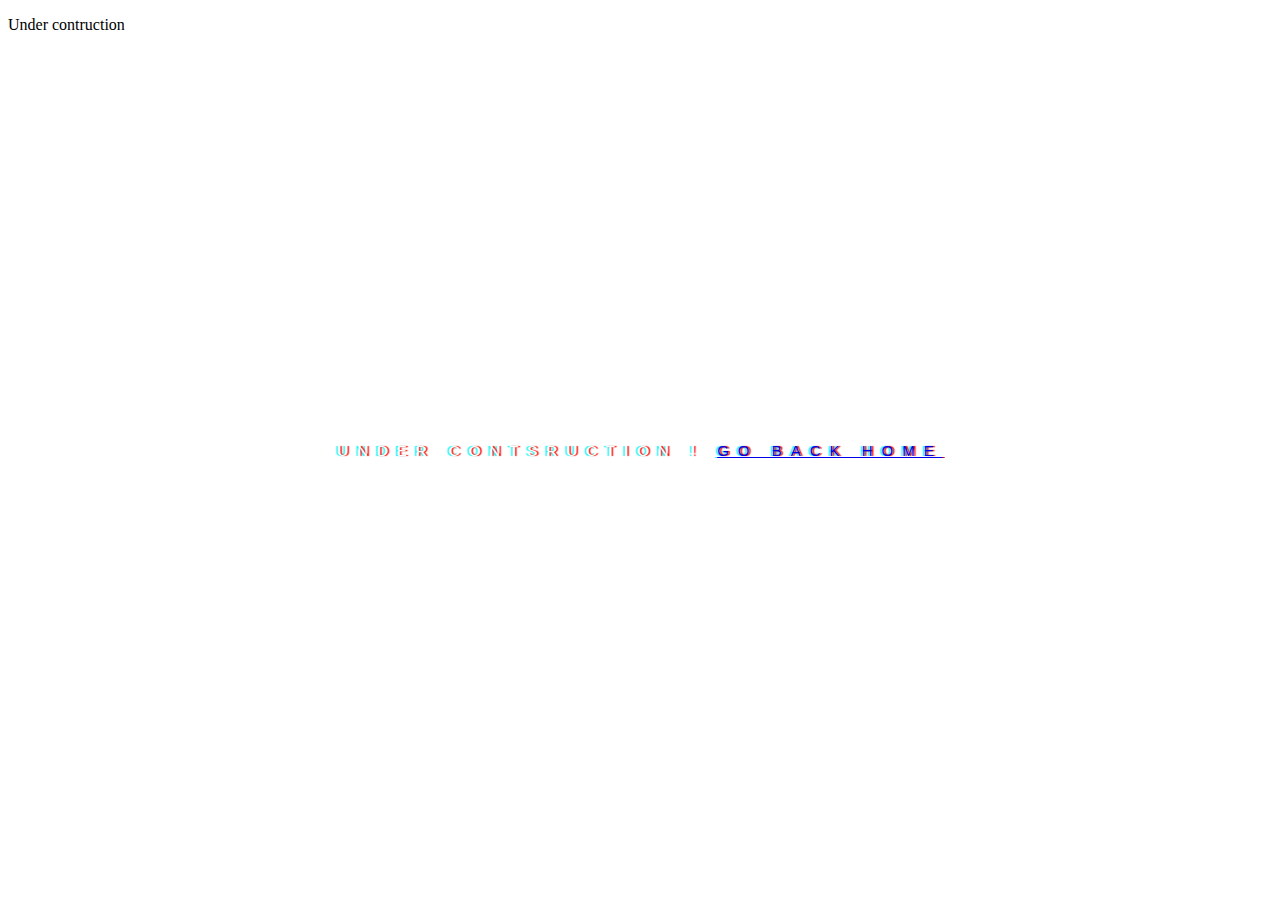
<file: Events.html>
<!DOCTYPE html>
<html lang="en">
<head>
  <meta charset="UTF-8">
  <meta name="viewport" content="width=device-width, initial-scale=1.0">
  <meta http-equiv="X-UA-Compatible" content="ie=edge">
  <title>Document</title>
</head>
<style>
@-moz-keyframes glitch {
    0% {
        -moz-transform: skew(45deg);
        transform: skew(45deg);
    }
    5.55556% {
        -moz-transform: skew(55deg);
        transform: skew(55deg);
    }
    11.11111% {
        -moz-transform: skew(-27deg);
        transform: skew(-27deg);
    }
    16.66667% {
        -moz-transform: skew(39deg);
        transform: skew(39deg);
    }
    22.22222% {
        -moz-transform: skew(16deg);
        transform: skew(16deg);
    }
    27.77778% {
        -moz-transform: skew(-36deg);
        transform: skew(-36deg);
    }
    33.33333% {
        -moz-transform: skew(-69deg);
        transform: skew(-69deg);
    }
    38.88889% {
        -moz-transform: skew(-61deg);
        transform: skew(-61deg);
    }
    44.44444% {
        -moz-transform: skew(-12deg);
        transform: skew(-12deg);
    }
    50% {
        -moz-transform: skew(-58deg);
        transform: skew(-58deg);
    }
    55.55556% {
        -moz-transform: skew(13deg);
        transform: skew(13deg);
    }
    61.11111% {
        -moz-transform: skew(73deg);
        transform: skew(73deg);
    }
    66.66667% {
        -moz-transform: skew(-15deg);
        transform: skew(-15deg);
    }
    72.22222% {
        -moz-transform: skew(59deg);
        transform: skew(59deg);
    }
    77.77778% {
        -moz-transform: skew(22deg);
        transform: skew(22deg);
    }
    83.33333% {
        -moz-transform: skew(5deg);
        transform: skew(5deg);
    }
    88.88889% {
        -moz-transform: skew(-57deg);
        transform: skew(-57deg);
    }
    94.44444% {
        -moz-transform: skew(53deg);
        transform: skew(53deg);
    }
}
@-webkit-keyframes glitch {
    0% {
        -webkit-transform: skew(57deg);
        transform: skew(57deg);
    }
    5.55556% {
        -webkit-transform: skew(27deg);
        transform: skew(27deg);
    }
    11.11111% {
        -webkit-transform: skew(1deg);
        transform: skew(1deg);
    }
    16.66667% {
        -webkit-transform: skew(-11deg);
        transform: skew(-11deg);
    }
    22.22222% {
        -webkit-transform: skew(35deg);
        transform: skew(35deg);
    }
    27.77778% {
        -webkit-transform: skew(-68deg);
        transform: skew(-68deg);
    }
    33.33333% {
        -webkit-transform: skew(-66deg);
        transform: skew(-66deg);
    }
    38.88889% {
        -webkit-transform: skew(49deg);
        transform: skew(49deg);
    }
    44.44444% {
        -webkit-transform: skew(64deg);
        transform: skew(64deg);
    }
    50% {
        -webkit-transform: skew(-78deg);
        transform: skew(-78deg);
    }
    55.55556% {
        -webkit-transform: skew(-78deg);
        transform: skew(-78deg);
    }
    61.11111% {
        -webkit-transform: skew(-34deg);
        transform: skew(-34deg);
    }
    66.66667% {
        -webkit-transform: skew(31deg);
        transform: skew(31deg);
    }
    72.22222% {
        -webkit-transform: skew(67deg);
        transform: skew(67deg);
    }
    77.77778% {
        -webkit-transform: skew(59deg);
        transform: skew(59deg);
    }
    83.33333% {
        -webkit-transform: skew(-19deg);
        transform: skew(-19deg);
    }
    88.88889% {
        -webkit-transform: skew(60deg);
        transform: skew(60deg);
    }
    94.44444% {
        -webkit-transform: skew(74deg);
        transform: skew(74deg);
    }
}
@keyframes glitch {
    0% {
        -moz-transform: skew(21deg);
        -ms-transform: skew(21deg);
        -webkit-transform: skew(21deg);
        transform: skew(21deg);
    }
    5.55556% {
        -moz-transform: skew(-17deg);
        -ms-transform: skew(-17deg);
        -webkit-transform: skew(-17deg);
        transform: skew(-17deg);
    }
    11.11111% {
        -moz-transform: skew(-44deg);
        -ms-transform: skew(-44deg);
        -webkit-transform: skew(-44deg);
        transform: skew(-44deg);
    }
    16.66667% {
        -moz-transform: skew(-27deg);
        -ms-transform: skew(-27deg);
        -webkit-transform: skew(-27deg);
        transform: skew(-27deg);
    }
    22.22222% {
        -moz-transform: skew(32deg);
        -ms-transform: skew(32deg);
        -webkit-transform: skew(32deg);
        transform: skew(32deg);
    }
    27.77778% {
        -moz-transform: skew(41deg);
        -ms-transform: skew(41deg);
        -webkit-transform: skew(41deg);
        transform: skew(41deg);
    }
    33.33333% {
        -moz-transform: skew(48deg);
        -ms-transform: skew(48deg);
        -webkit-transform: skew(48deg);
        transform: skew(48deg);
    }
    38.88889% {
        -moz-transform: skew(-74deg);
        -ms-transform: skew(-74deg);
        -webkit-transform: skew(-74deg);
        transform: skew(-74deg);
    }
    44.44444% {
        -moz-transform: skew(36deg);
        -ms-transform: skew(36deg);
        -webkit-transform: skew(36deg);
        transform: skew(36deg);
    }
    50% {
        -moz-transform: skew(-38deg);
        -ms-transform: skew(-38deg);
        -webkit-transform: skew(-38deg);
        transform: skew(-38deg);
    }
    55.55556% {
        -moz-transform: skew(-14deg);
        -ms-transform: skew(-14deg);
        -webkit-transform: skew(-14deg);
        transform: skew(-14deg);
    }
    61.11111% {
        -moz-transform: skew(47deg);
        -ms-transform: skew(47deg);
        -webkit-transform: skew(47deg);
        transform: skew(47deg);
    }
    66.66667% {
        -moz-transform: skew(72deg);
        -ms-transform: skew(72deg);
        -webkit-transform: skew(72deg);
        transform: skew(72deg);
    }
    72.22222% {
        -moz-transform: skew(3deg);
        -ms-transform: skew(3deg);
        -webkit-transform: skew(3deg);
        transform: skew(3deg);
    }
    77.77778% {
        -moz-transform: skew(6deg);
        -ms-transform: skew(6deg);
        -webkit-transform: skew(6deg);
        transform: skew(6deg);
    }
    83.33333% {
        -moz-transform: skew(25deg);
        -ms-transform: skew(25deg);
        -webkit-transform: skew(25deg);
        transform: skew(25deg);
    }
    88.88889% {
        -moz-transform: skew(3deg);
        -ms-transform: skew(3deg);
        -webkit-transform: skew(3deg);
        transform: skew(3deg);
    }
    94.44444% {
        -moz-transform: skew(-12deg);
        -ms-transform: skew(-12deg);
        -webkit-transform: skew(-12deg);
        transform: skew(-12deg);
    }
}
@-moz-keyframes noise {
    0% {
        background-position: -4px 5px;
    }
    10% {
        background-position: -55px 49px;
    }
    20% {
        background-position: -49px -25px;
    }
    30% {
        background-position: 91px 12px;
    }
    40% {
        background-position: -10px -62px;
    }
    50% {
        background-position: -2px -60px;
    }
    60% {
        background-position: -7px 25px;
    }
    70% {
        background-position: -31px -27px;
    }
    80% {
        background-position: 27px -46px;
    }
    90% {
        background-position: 88px -28px;
    }
}
@-webkit-keyframes noise {
    0% {
        background-position: -8px -80px;
    }
    10% {
        background-position: 84px -20px;
    }
    20% {
        background-position: -13px 90px;
    }
    30% {
        background-position: 28px -2px;
    }
    40% {
        background-position: -66px -11px;
    }
    50% {
        background-position: 73px 27px;
    }
    60% {
        background-position: -31px -24px;
    }
    70% {
        background-position: -32px -18px;
    }
    80% {
        background-position: 46px 53px;
    }
    90% {
        background-position: 40px -60px;
    }
}
@keyframes noise {
    0% {
        background-position: -37px -5px;
    }
    10% {
        background-position: 86px -90px;
    }
    20% {
        background-position: 56px -15px;
    }
    30% {
        background-position: 9px -10px;
    }
    40% {
        background-position: 19px 9px;
    }
    50% {
        background-position: -41px 80px;
    }
    60% {
        background-position: 82px 55px;
    }
    70% {
        background-position: 75px 40px;
    }
    80% {
        background-position: 16px 0px;
    }
    90% {
        background-position: 70px -4px;
    }
}
@-moz-keyframes bar {
    0% {
        height: 610px;
        top: 39%;
        opacity: 0.2;
    }
    10% {
        height: 246px;
        top: 92%;
        opacity: 0.63;
    }
    20% {
        height: 562px;
        top: 73%;
        opacity: 0.13;
    }
    30% {
        height: 164px;
        top: 31%;
        opacity: 0.39;
    }
    40% {
        height: 508px;
        top: 73%;
        opacity: 0.1;
    }
    50% {
        height: 385px;
        top: 51%;
        opacity: 0.37;
    }
    60% {
        height: 399px;
        top: 46%;
        opacity: 0.57;
    }
    70% {
        height: 480px;
        top: 12%;
        opacity: 0.29;
    }
    80% {
        height: 252px;
        top: 36%;
        opacity: 0.64;
    }
    90% {
        height: 488px;
        top: 20%;
        opacity: 0.65;
    }
}
@-webkit-keyframes bar {
    0% {
        height: 505px;
        top: 100%;
        opacity: 0.79;
    }
    10% {
        height: 264px;
        top: 94%;
        opacity: 0.09;
    }
    20% {
        height: 524px;
        top: 11%;
        opacity: 0.72;
    }
    30% {
        height: 386px;
        top: 17%;
        opacity: 0.54;
    }
    40% {
        height: 49px;
        top: 63%;
        opacity: 0.22;
    }
    50% {
        height: 346px;
        top: 90%;
        opacity: 0.42;
    }
    60% {
        height: 230px;
        top: 94%;
        opacity: 0.41;
    }
    70% {
        height: 430px;
        top: 53%;
        opacity: 0.34;
    }
    80% {
        height: 492px;
        top: 42%;
        opacity: 0.23;
    }
    90% {
        height: 164px;
        top: 57%;
        opacity: 0.61;
    }
}
@keyframes bar {
    0% {
        height: 375px;
        top: 57%;
        opacity: 0.67;
    }
    10% {
        height: 284px;
        top: 87%;
        opacity: 0.29;
    }
    20% {
        height: 350px;
        top: 52%;
        opacity: 0.31;
    }
    30% {
        height: 40px;
        top: 68%;
        opacity: 0.62;
    }
    40% {
        height: 360px;
        top: 69%;
        opacity: 0.13;
    }
    50% {
        height: 520px;
        top: 94%;
        opacity: 0.05;
    }
    60% {
        height: 36px;
        top: 88%;
        opacity: 0.07;
    }
    70% {
        height: 547px;
        top: 64%;
        opacity: 0.01;
    }
    80% {
        height: 608px;
        top: 35%;
        opacity: 0.23;
    }
    90% {
        height: 69px;
        top: 92%;
        opacity: 0.45;
    }
}
.glitch {
    position: absolute;
    left: 0;
    top: 0;
    right: 0;
    bottom: 0;
    color: #fff;
    text-align: center;
    text-transform: uppercase;
    font: 15px "Michroma", helvetica, sans-serif;
    letter-spacing: 0.6em;
    background-image: url(http://api.thumbr.it/whitenoise-361x370.png?background=000000ff&noise=ffffff&density=61&opacity=20);
    text-shadow: 2px 0 1px #f6050a, -2px 0 1px #1cf2f2;
    -moz-animation: noise 0.3s infinite;
    -webkit-animation: noise 0.3s infinite;
    animation: noise 0.3s infinite;
}
.glitch:before {
    content: "";
    display: inline-block;
    vertical-align: middle;
    height: 100%;
}
.glitch:after {
    content: "";
    display: block;
    position: absolute;
    left: 0;
    right: 0;
    background: url(http://api.thumbr.it/whitenoise-361x370.png?background=000000ff&noise=ffffff&density=61&opacity=40);
    -moz-animation: bar 0.5s infinite;
    -webkit-animation: bar 0.5s infinite;
    animation: bar 0.5s infinite;
}
.glitch span {
    display: inline-block;
    vertical-align: middle;
    position: relative;
    z-index: 1;
    -moz-animation: glitch 3s infinite alternate;
    -webkit-animation: glitch 3s infinite alternate;
    animation: glitch 3s infinite alternate;
}


</style>
<body>   
   <p>Under contruction</p>

    <div class="glitch"><span>UNDER CONTSRUCTION !    <em></em><a href="index.html"> GO BACK HOME</a></em>  
</span>
    </div>
</body>
</html>
</file>
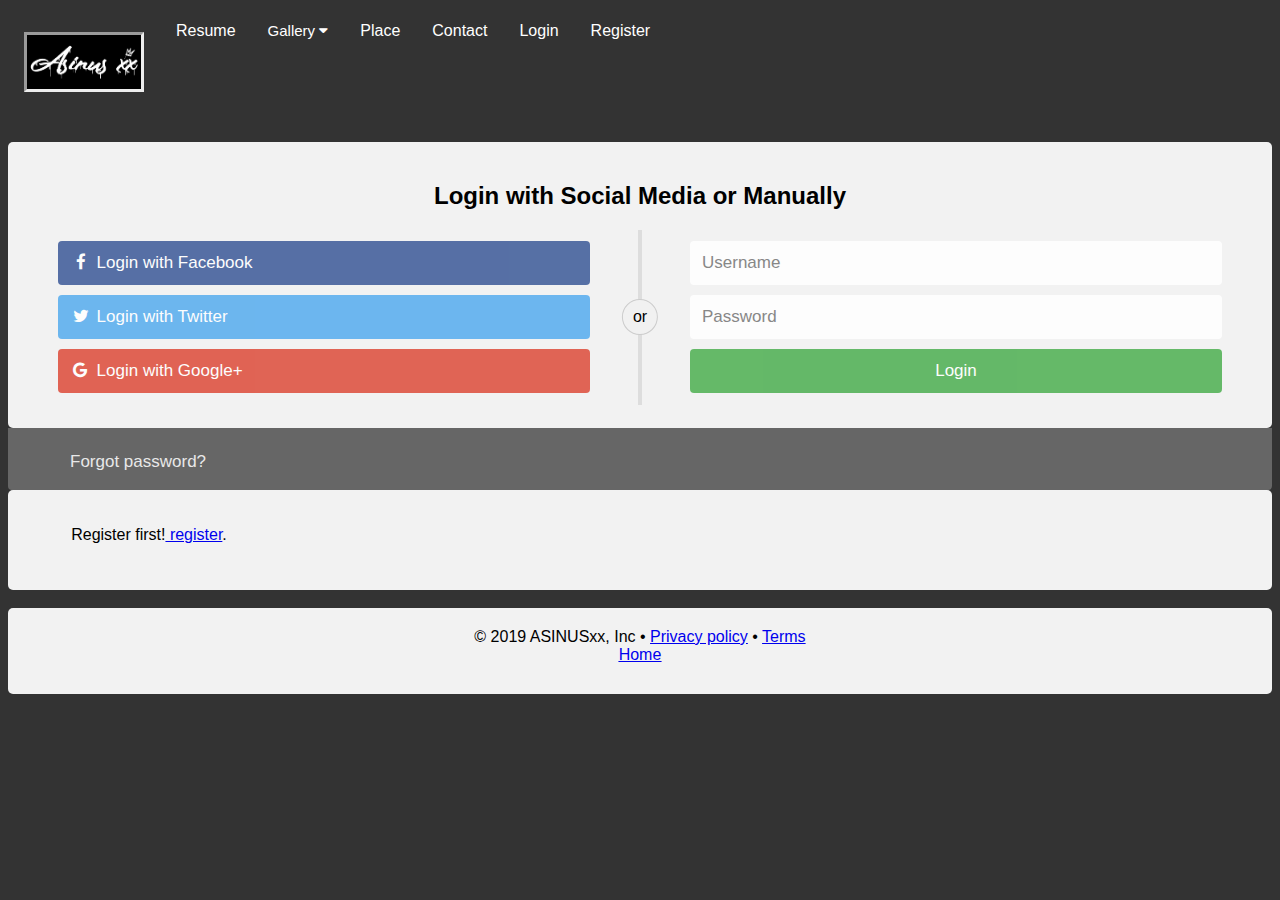
<file: login.html>
<!DOCTYPE html>
<html>
<head>
<meta name="viewport" content="width=device-width, initial-scale=1">
<link rel="stylesheet" href="https://cdnjs.cloudflare.com/ajax/libs/font-awesome/4.7.0/css/font-awesome.min.css">
<link rel="stylesheet" href="https://cdnjs.cloudflare.com/ajax/libs/font-awesome/4.7.0/css/font-awesome.min.css">
<link rel="shortcut icon" href="https://scontent-ams4-1.xx.fbcdn.net/v/t1.15752-9/s2048x2048/34985061_1578449938933415_1648493780615036928_n.jpg?_nc_cat=103&_nc_ht=scontent-ams4-1.xx&oh=ce714060171a0397f2f951f162885a54&oe=5D861490" type="image/x-icon">

<title>Login</title>
<style>
body {
  font-family: Arial, Helvetica, sans-serif;
  background:#333; 
}

* {
  box-sizing: border-box;
}

/* style the container */
.container {
  position: relative;
  border-radius: 5px;
  background-color: #f2f2f2;
  padding: 20px 0 30px 0;
} 

/* style inputs and link buttons */
input,
.btn {
  width: 100%;
  padding: 12px;
  border: none;
  border-radius: 4px;
  margin: 5px 0;
  opacity: 0.85;
  display: inline-block;
  font-size: 17px;
  line-height: 20px;
  text-decoration: none; /* remove underline from anchors */

}
.btn2{
  width: 100%;
  padding: 12px;
  border: none;
  border-radius: 4px;
  margin: 5px 0;
  opacity: 0.85;
  display: inline-block;
  font-size: 17px;
  line-height: 22px;
  text-decoration: none; /* remove underline from anchors */
  text-align: left;
}
input:hover,
.btn:hover {
  opacity: 1;
}

/* add appropriate colors to fb, twitter and google buttons */
.fb {
  background-color: #3B5998;
  color: white;
}

.twitter {
  background-color: #55ACEE;
  color: white;
}

.google {
  background-color: #dd4b39;
  color: white;
}

/* style the submit button */
input[type=submit] {
  background-color: #4CAF50;
  color: white;
  cursor: pointer;
}

input[type=submit]:hover {
  background-color: #45a049;
}

/* Two-column layout */
.col {
  float: left;
  width: 50%;
  margin: auto;
  padding: 0 50px;
  margin-top: 6px;
}

/* Clear floats after the columns */
.row:after {
  content: "";
  display: table;
  clear: both;
}

/* vertical line */
.vl {
  position: absolute;
  left: 50%;
  transform: translate(-50%);
  border: 2px solid #ddd;
  height: 175px;
}

/* text inside the vertical line */
.vl-innertext {
  position: absolute;
  top: 50%;
  transform: translate(-50%, -50%);
  background-color: #f1f1f1;
  border: 1px solid #ccc;
  border-radius: 50%;
  padding: 8px 10px;
}

/* hide some text on medium and large screens */
.hide-md-lg {
  display: none;
}

/* bottom container */
.bottom-container {
  text-align: center;
  background-color: #666;
  border-radius: 0px 0px 4px 4px;

}

/* Responsive layout - when the screen is less than 650px wide, make the two columns stack on top of each other instead of next to each other */
@media screen and (max-width: 650px) {
  .col {
    width: 100%;
    margin-top: 0;
  }
  /* hide the vertical line */
  .vl {
    display: none;
  }
  /* show the hidden text on small screens */
  .hide-md-lg {
    display: block;
    text-align: center;
  }
}
/*navbar styling */

 
/* Navbar container */
.navbar {
  overflow: hidden;
  background-color: #333;
  font-family: Arial;
}

/* Links inside the navbar */
.navbar a {
  float: left;
  font-size: 16px;
  color: white;
  text-align: center;
  padding: 14px 16px;
  text-decoration: none;
}

/* The dropdown container */
.dropdown {
  float: left;
  overflow: hidden;
}

/* Dropdown button */
.dropdown .dropbtn {
  font-size: 16px; 
  border: none;
  outline: none;
  color: white;
  padding: 14px 16px;
  background-color: inherit;
  font-family: inherit; /* Important for vertical align on mobile phones */
  margin: 0; /* Important for vertical align on mobile phones */
}

/* Add a red background color to navbar links on hover */
.navbar a:hover, .dropdown:hover .dropbtn {
  background-color: rgba(88, 74, 74, 0.8);
}

/* Dropdown content (hidden by default) */
.dropdown-content {
  display: none;
  position: absolute;
  background-color: #f9f9f9;
  min-width: 160px;
  box-shadow: 0px 8px 16px 0px rgba(0,0,0,0.2);
  z-index: 1;
}

/* Links inside the dropdown */
.dropdown-content a {
  float: none;
  color: black;
  padding: 12px 16px;
  text-decoration: none;
  display: block;
  text-align: left;
}

/* Add a grey background color to dropdown links on hover */
.dropdown-content a:hover {
  background-color: #ddd;
}

/* Show the dropdown menu on hover */
.dropdown:hover .dropdown-content {
  display: block;
}





/*footer*/
footer{
 background: rgba(88, 74, 74, 0.8);
  text-align: center;
}

p{
  margin-left: 5%;
}

  /*dropdown*/
  //dropdown
.dropdown {
 text-align: center;
  overflow: hidden;
}

.dropdown .dropbtn {
  font-size: 15px;  
  border: none;
  outline: none;
  color: white;
  padding: 14px 16px;
  background-color: inherit;
  font-family: Arial, Helvetica, sans-serif;
  margin: 0;
}
.dropdown-content {
  display: none;
  position: absolute;
  background-color: #ffffff;
  min-width: 160px;
  box-shadow: 0px 8px 16px 0px rgba(0,0,0,0.2);
  z-index: 1;
}

.dropdown-content a {
  float: none;
  color: black;
  padding: 12px 10px;
  text-decoration: none;
  display: block;
  text-align: left;
}

.dropdown-content a:hover {
  background-color: #f5b4af;
}

.dropdown:hover .dropdown-content {
  display: block;
}
  
</style>
</head>
<body>

    <nav class="navbar fixed-top navbar-expand-lg navbar-dark bg-dark px-2">
      <a href="index.html">          <img src="assets/images/NAAMLOGO 6.jpg"  alt="ASINUSxx" style="float:left;width:120px;height:60px;margin-top: 10px;border-style: inset;"></a>
              
        <div class="collapse navbar-collapse" id="navbarNavAltMarkup">
          <div class="navbar-nav">
          <!-- <a class="nav-item nav-link active px-2" href="index.html">Home <span class="sr-only"></span></a>--> 
            <a class="nav-item nav-link px-2" href="Resume.html">Resume</a>
<!--dropdown-->
<div class="dropdown">
    <button class="dropbtn">Gallery

      <i class="fa fa-caret-down"></i>
    </button>
    <div class="dropdown-content">
      <a href="art.html">Original art work
 
        </a>
      <a href="clothes.html">Lifestyle clothing</a>
  </div>
  </div> 
             <a class="nav-item nav-link px-2" href="place.html">Place</a>
            <a class="nav-item nav-link px-2" href="contact.html">Contact</a> 
            <a class="nav-item nav-link px-2" href="login.html">Login</a>
            <a class="nav-item nav-link px-2" href="register.html">Register</a>    
          </div>
          
        </div>
      </nav>
<br><br>
<div class="container">
  <form action="/action_page.php">
    <div class="row">
      <h2 style="text-align:center">Login with Social Media or Manually</h2>
      <div class="vl">
        <span class="vl-innertext">or</span>
      </div>

      <div class="col">
        <a href="https://www.facebook.com/" class="fb btn">
          <i class="fa fa-facebook fa-fw"></i> Login with Facebook
         </a>
        <a href="https://twitter.com/" class="twitter btn">
          <i class="fa fa-twitter fa-fw"></i> Login with Twitter
        </a>
        <a href="https://accounts.google.com/signin/v2/identifier?passive=1209600&continue=https%3A%2F%2Faccounts.google.com%2FManageAccount&followup=https%3A%2F%2Faccounts.google.com%2FManageAccount&flowName=GlifWebSignIn&flowEntry=ServiceLogin" class="google btn"><i class="fa fa-google fa-fw">
          </i> Login with Google+
        </a>
      </div>

      <div class="col">
        <div class="hide-md-lg">
          <p>Or sign in manually:</p>
        </div>

        <input type="text" name="username" placeholder="Username" required>
        <input type="password" name="password" placeholder="Password" required>
        <input type="submit" value="Login">
      </div>
      
    </div>
   
  </form>
</div>

<div class="bottom-container">
  <div class="row">
   
    <div class="col">
      <a href="#" style="color:white" class="btn2">Forgot password?</a>
      
    </div>
  </div>
</div>
 <div class="container signin">
        <p>Register first!<a href="register.html">  register</a>.</p>
      </div>


      <br>     
        
      <footer class="container">
          <div class="row mb-5">
            <div class="col-md-5">
              &#169; 2019 ASINUSxx, Inc &#8226; <a href="#">Privacy policy</a> &#8226; <a href="#">Terms</a></div>
              <div class="col-md-2 offset-5 text-right"><a href="#top">          <a class="nav-item nav-link px-2" href="index.html"><u>Home</u> <span class="sr-only">(current)</span></a>
              </div>
          </div>
        
        </footer>  
         
      
</body>
</html>
</file>
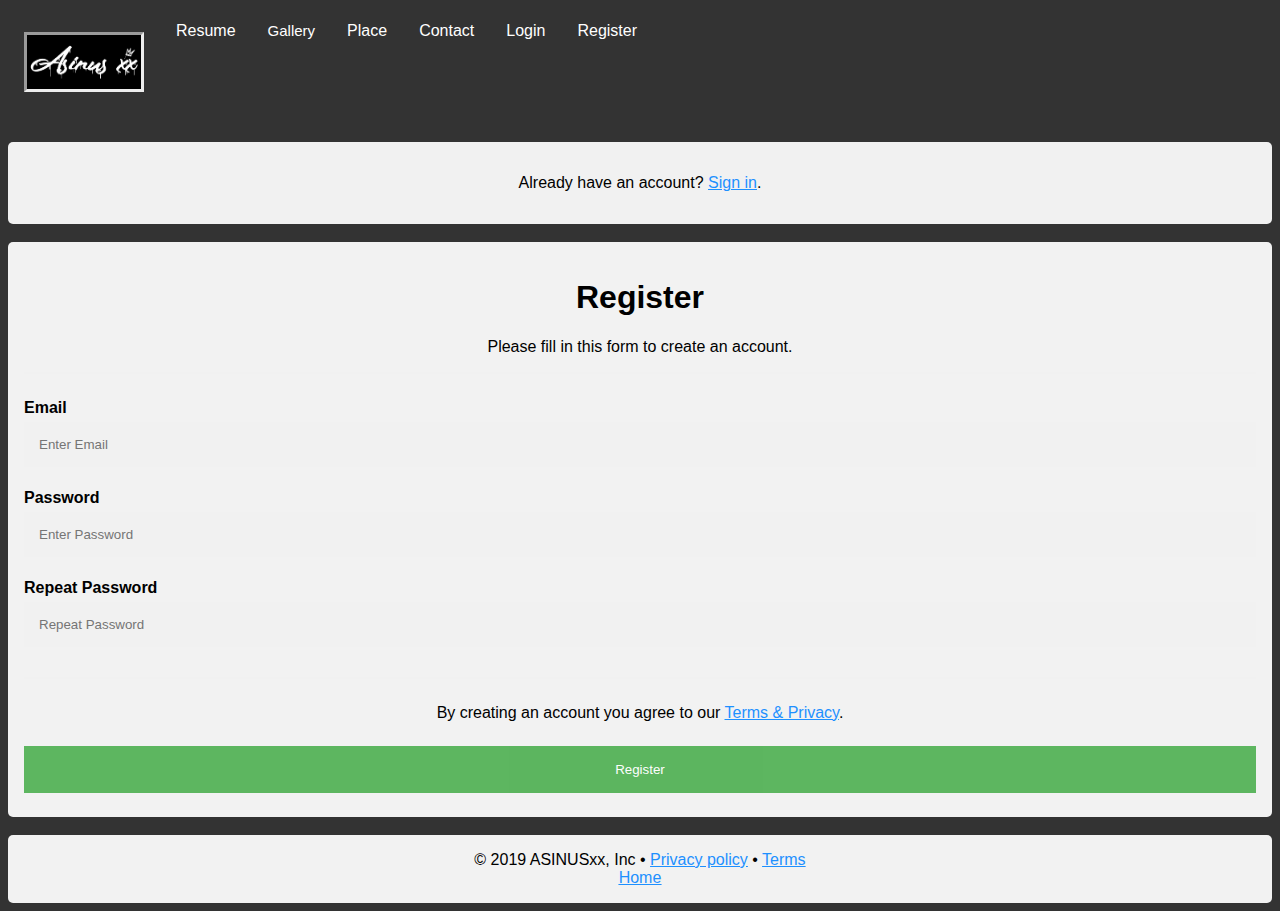
<file: register.html>
<!DOCTYPE html>
<html>
<head>
<meta name="viewport" content="width=device-width, initial-scale=1">
<link rel="shortcut icon" href="https://scontent-ams4-1.xx.fbcdn.net/v/t1.15752-9/s2048x2048/34985061_1578449938933415_1648493780615036928_n.jpg?_nc_cat=103&_nc_ht=scontent-ams4-1.xx&oh=ce714060171a0397f2f951f162885a54&oe=5D861490" type="image/x-icon">

<title>Register</title>
<style>
body {
  font-family: Arial, Helvetica, sans-serif;
  background:#333;
}

* {
  box-sizing: border-box;
}

/* Add padding to containers */
.container {
  padding: 16px;
  background-color:#f2f2f2;
  border-radius: 5px;
}

/* Full-width input fields */
input[type=text], input[type=password] {
  width: 100%;
  padding: 15px;
  margin: 5px 0 22px 0;
  display: inline-block;
  border: none;
  background: #f1f1f1;
}

input[type=text]:focus, input[type=password]:focus {
  background-color: #ddd;
  outline: none;
}

/* Overwrite default styles of hr */
hr {
  border: 1px solid #f1f1f1;
  margin-bottom: 25px;
}

/* Set a style for the submit button */
.registerbtn {
  background-color: #4CAF50;
  color: white;
  padding: 16px 20px;
  margin: 8px 0;
  border: none;
  cursor: pointer;
  width: 100%;
  opacity: 0.9;
}

.registerbtn:hover {
  opacity: 1;
}

/* Add a blue text color to links */
a {
  color: dodgerblue;
}

/*title*/
p, h1{
  text-align: center;
}



/* Set a grey background color and center the text of the "sign in" section */
.signin {
  background-color: #f1f1f1;
  text-align: center;
}

/*navbar styling */

 
/* Navbar container */
.navbar {
  overflow: hidden;
  background-color: #333;
  font-family: Arial;
}

/* Links inside the navbar */
.navbar a {
  float: left;
  font-size: 16px;
  color: white;
  text-align: center;
  padding: 14px 16px;
  text-decoration: none;
}

/* The dropdown container */
.dropdown {
  float: left;
  overflow: hidden;
}

/* Dropdown button */
.dropdown .dropbtn {
  font-size: 16px; 
  border: none;
  outline: none;
  color: white;
  padding: 14px 16px;
  background-color: inherit;
  font-family: inherit; /* Important for vertical align on mobile phones */
  margin: 0; /* Important for vertical align on mobile phones */
}

/* Add a red background color to navbar links on hover */
.navbar a:hover, .dropdown:hover .dropbtn {
  background-color: rgba(88, 74, 74, 0.8);
}

/* Dropdown content (hidden by default) */
.dropdown-content {
  display: none;
  position: absolute;
  background-color: #f9f9f9;
  min-width: 160px;
  box-shadow: 0px 8px 16px 0px rgba(0,0,0,0.2);
  z-index: 1;
}

/* Links inside the dropdown */
.dropdown-content a {
  float: none;
  color: black;
  padding: 12px 16px;
  text-decoration: none;
  display: block;
  text-align: left;
}

/* Add a grey background color to dropdown links on hover */
.dropdown-content a:hover {
  background-color: #ddd;
}

/* Show the dropdown menu on hover */
.dropdown:hover .dropdown-content {
  display: block;
}





/*footer*/
footer{
 background: rgba(88, 74, 74, 0.8);
  text-align: center;
}




  /*dropdown*/
  //dropdown
.dropdown {
 text-align: center;
  overflow: hidden;
}

.dropdown .dropbtn {
  font-size: 15px;  
  border: none;
  outline: none;
  color: white;
  padding: 14px 16px;
  background-color: inherit;
  font-family: Arial, Helvetica, sans-serif;
  margin: 0;
}
.dropdown-content {
  display: none;
  position: absolute;
  background-color: #ffffff;
  min-width: 160px;
  box-shadow: 0px 8px 16px 0px rgba(0,0,0,0.2);
  z-index: 1;
}

.dropdown-content a {
  float: none;
  color: black;
  padding: 12px 10px;
  text-decoration: none;
  display: block;
  text-align: left;
}

.dropdown-content a:hover {
  background-color: #f5b4af;
}

.dropdown:hover .dropdown-content {
  display: block;
}
  

</style>
</head>
<body>
        <nav class="navbar fixed-top navbar-expand-lg navbar-dark bg-dark px-2">
          <a href="index.html">          <img src="assets/images/NAAMLOGO 6.jpg"  alt="ASINUSxx" style="float:left;width:120px;height:60px;margin-top: 10px;border-style: inset;"></a>
             
                <div class="collapse navbar-collapse" id="navbarNavAltMarkup">
                  <div class="navbar-nav">
                    <a class="nav-item nav-link px-2" href="Resume.html">Resume</a>

<!--dropdown-->
<div class="dropdown">
    <button class="dropbtn">Gallery

      <i class="fa fa-caret-down"></i>
    </button>
    <div class="dropdown-content">
      <a href="art.html">Original art work
 
        </a>
      <a href="clothes.html">Lifestyle clothing</a>
  </div>
  </div> 
 




                    <a class="nav-item nav-link px-2" href="place.html">Place</a>
                    <a class="nav-item nav-link px-2" href="contact.html">Contact</a> 
                    <a class="nav-item nav-link px-2" href="login.html">Login</a>
                    <a class="nav-item nav-link px-2" href="register.html">Register</a>    
                  </div>
                  
                </div>
              </nav>
              <br><br><div class="container signin">
    <p>Already have an account? <a href="login.html">Sign in</a>.</p>
  </div>
  <br>
<form action="/action_page.php">
  <div class="container">
    <h1>Register</h1>
    <p>Please fill in this form to create an account.</p>
    <hr>

    <label for="email"><b>Email</b></label>
    <input type="text" placeholder="Enter Email" name="email" required>

    <label for="psw"><b>Password</b></label>
    <input type="password" placeholder="Enter Password" name="psw" required>

    <label for="psw-repeat"><b>Repeat Password</b></label>
    <input type="password" placeholder="Repeat Password" name="psw-repeat" required>
    <hr>
    <p>By creating an account you agree to our <a href="#">Terms & Privacy</a>.</p>

    <button type="submit" class="registerbtn">Register</button>
  </div>
  <br>
  
</form>

        
<footer class="container">
    <div class="row mb-5">
      <div class="col-md-5">
        &#169; 2019 ASINUSxx, Inc &#8226; <a href="#">Privacy policy</a> &#8226; <a href="#">Terms</a></div>
        <div class="col-md-2 offset-5 text-right"><a href="#top">          <a class="nav-item nav-link px-2" href="index.html"><u>Home</u> <span class="sr-only"></span></a>
        </div>
    </div>
      
  </footer>  
   
</body>
</html>
</file>
